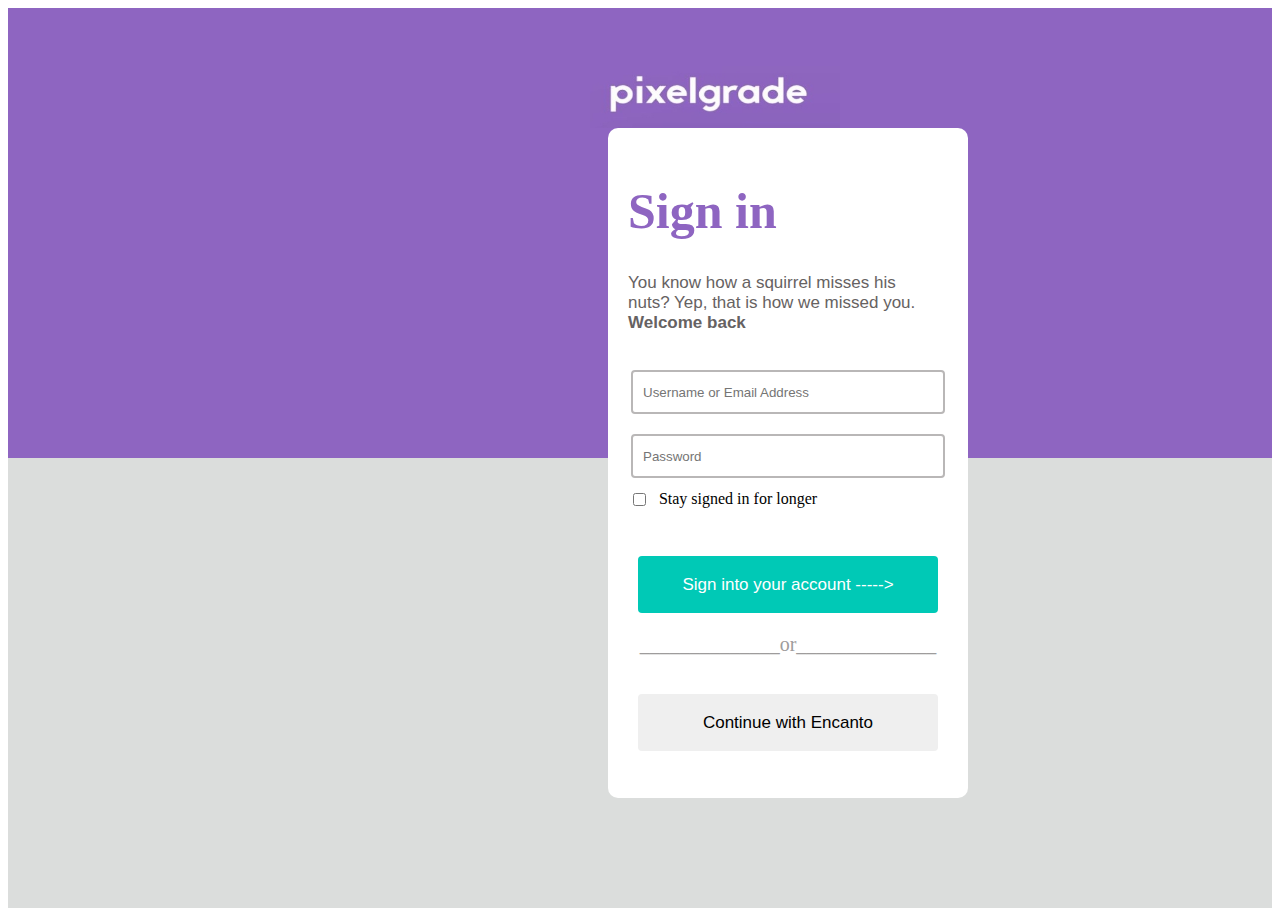
<file: index.html>
<!DOCTYPE html>
<html lang="en">
<head>
    <meta charset="UTF-8">
    <meta name="viewport" content="width=device-width, initial-scale=1.0">
    <title>pixelgrade</title>
    <link rel="stylesheet" href="pixelgrade.css">
</head>
<body>
    <div id="parent">
        <div id="top">
            <img src="pix img.jpg" alt="">
        </div>
        <div id="bottom"></div>
        <div id="form">
           <h1>Sign in</h1>
           <p id="p">You know how a squirrel misses his <br> nuts? Yep, that is how we missed you. <br> <strong>Welcome back</strong></p>
           <div id="omo">
             <input type="text" placeholder="Username or Email Address"><br>
             <input type="text" placeholder="Password"><br>
             <input type="checkbox"><div id="label"><label for="">Stay signed in for longer</label></div> <br>
             <input type="submit" value="Sign into your account ----->" id="blue">
             <p id="line">______________or______________</p>
             <input type="submit" value="Continue with Encanto" id="u">
           </div>

        </div>
    </div>
</body>
</html>
</file>
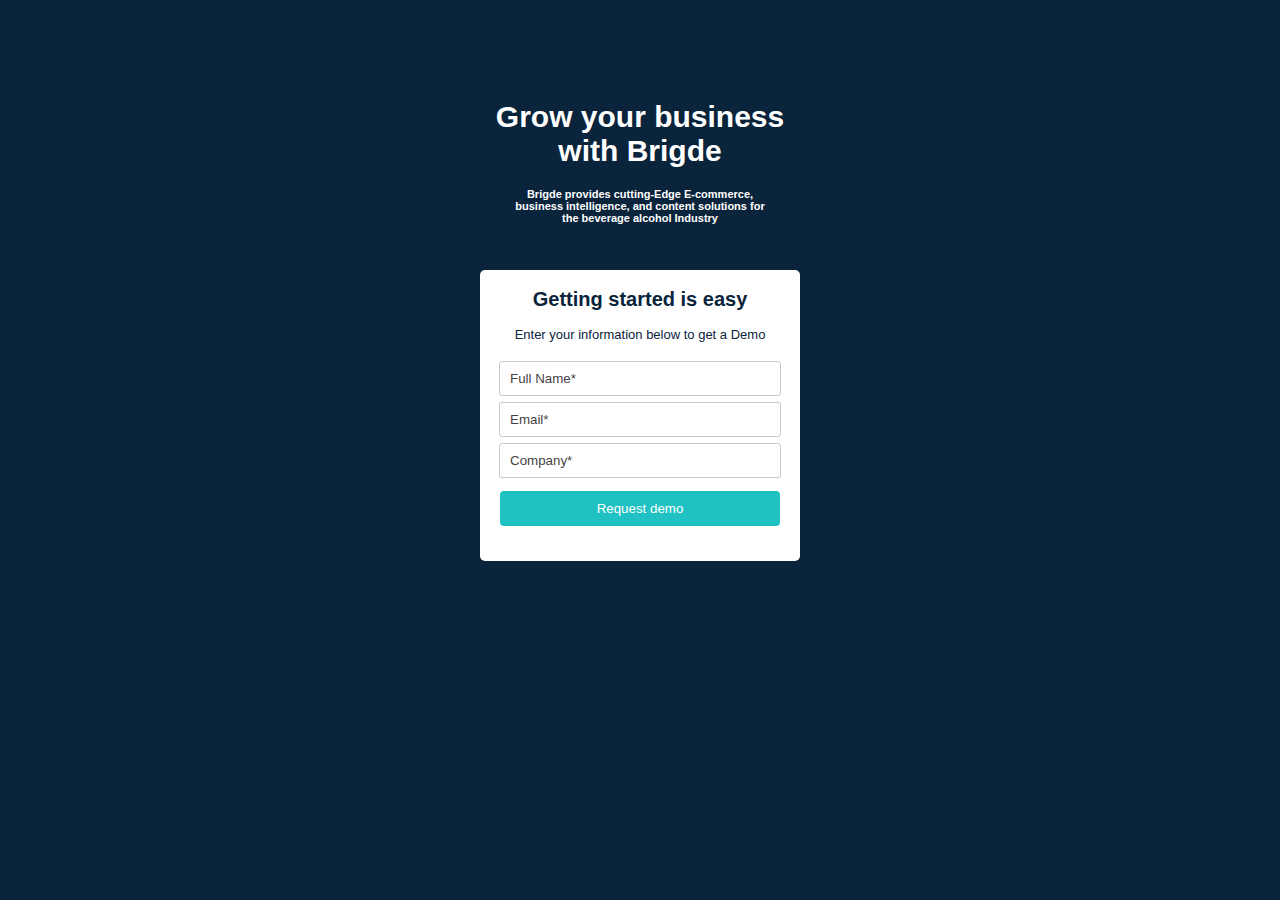
<file: Bridge.html>
<!DOCTYPE html>
<html lang="en">
<head>
    <meta charset="UTF-8">
    <meta name="viewport" content="width=device-width, initial-scale=1.0">
    <title>Bridge</title>
    <link rel="stylesheet" href="Bridge.css">
</head>
<body>
  <div id="man">  
   <h1 id="u">Grow your business <br> with Brigde</h1>
   <h5 id="p">Brigde provides cutting-Edge E-commerce,<br> 
        business intelligence, and content solutions for <br> the beverage
    alcohol Industry</h5>
  </div>

  <div id="wom">
    <form action="">
      <h2>Getting started is easy</h2>

      <p>Enter your information below to get a Demo</p>

        <input type="text" name="name" placeholder="Full Name*" id="fish">
        <input type="text" placeholder="Email*" id="fish">
        <input type="text" placeholder="Company*" id="fish">
        <input type="submit" value="Request demo" id="full">
    </form>
  </div>
</body>
</html>
</file>
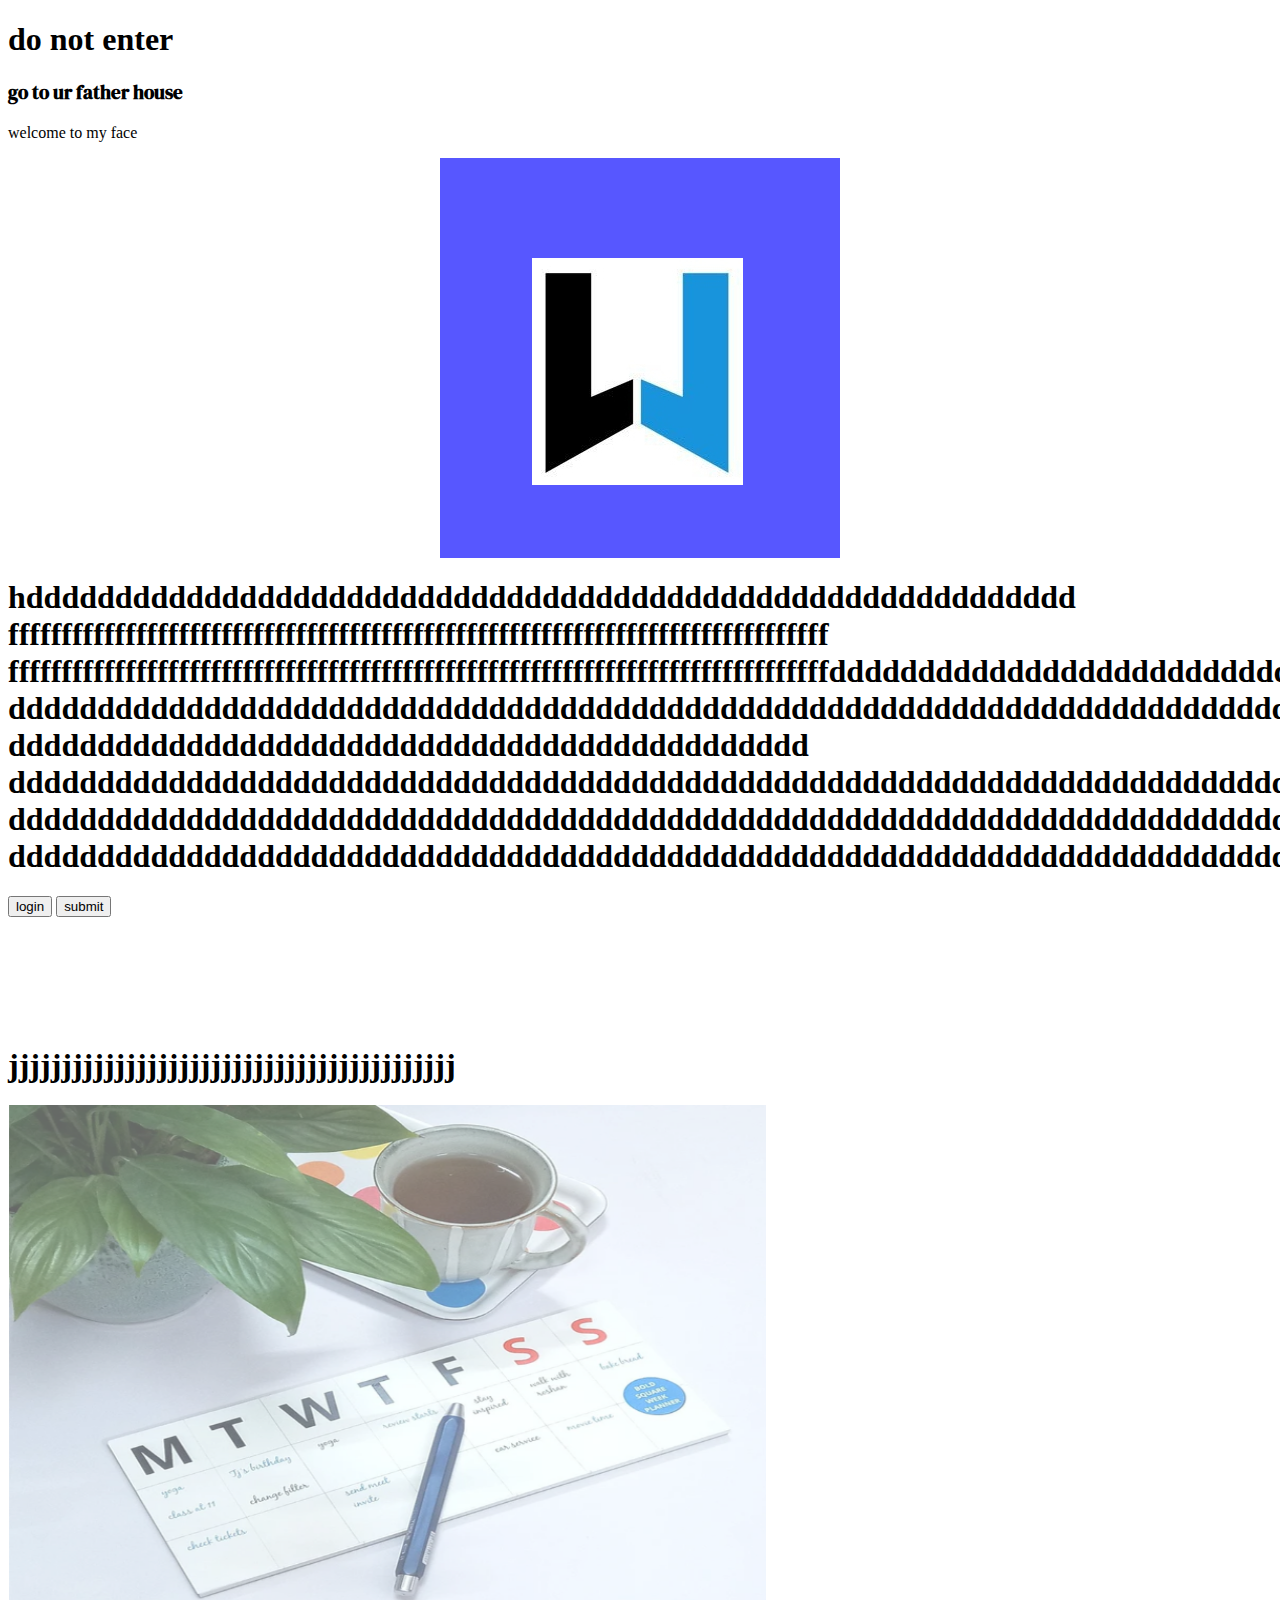
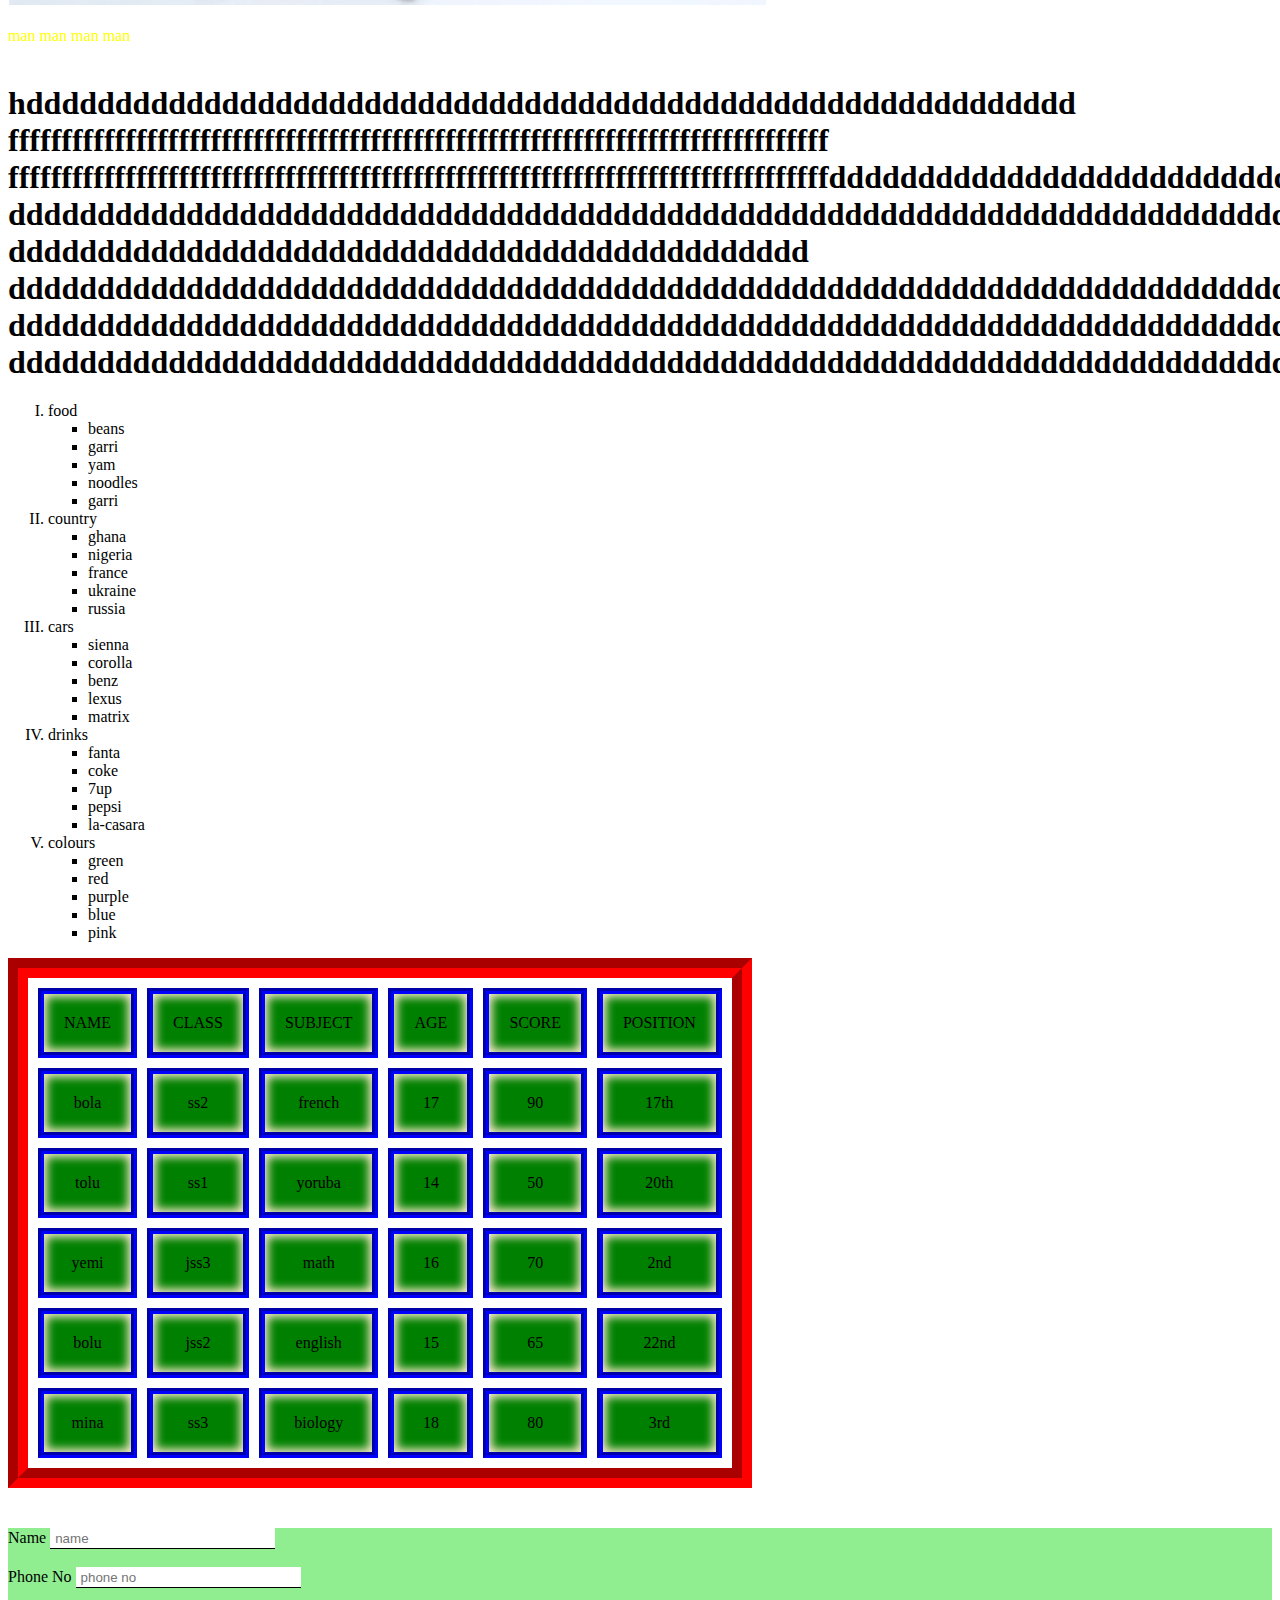
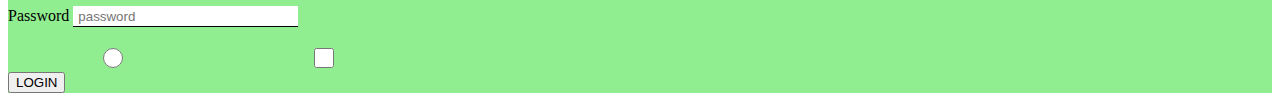
<file: css class.html>
<!DOCTYPE html>
<html lang="en">
<head>
    <meta charset="UTF-8">
    <meta name="viewport" content="width=device-width, initial-scale=1.0">
    <title>Document</title>
    <link rel="stylesheet" href="css class.css">
</head>
<body>
    <!DOCTYPE html>
<html lang="en">
<head>
    <meta charset="UTF-8">
    <meta name="viewport" content="width=device-width, initial-scale=1.0">
    <title>Document</title>
    <link rel="preconnect" href="https://fonts.googleapis.com">
    <link rel="preconnect" href="https://fonts.gstatic.com" crossorigin>
    <link href="https://fonts.googleapis.com/css2?family=Courier+Prime:wght@700&family=DM+Serif+Display:ital@1&family=Pixelify+Sans&display=swap" rel="stylesheet">
    <style>
       
    </style>
</head>
<body>
    <h1>do not enter</h1>
    <h3>go to ur father house</h3>
    <p>welcome to my face</p>
    <div ></div>

    <h1>hddddddddddddddddddddddddddddddddddddddddddddddddddddddddddd
        fffffffffffffffffffffffffffffffffffffffffffffffffffffffffffffffffffffffffffff
        fffffffffffffffffffffffffffffffffffffffffffffffffffffffffffffffffffffffffffffddddddddddddddddddddddddddddddddddddddddddd
        ddddddddddddddddddddddddddddddddddddddddddddddddddddddddddddddddddddddddddd
        ddddddddddddddddddddddddddddddddddddddddddddd
        ddddddddddddddddddddddddddddddddddddddddddddddddddddddddddddddddddddddddddddddddddddd
        ddddddddddddddddddddddddddddddddddddddddddddddddddddddddddddddddddddddddddddddddddddddddddddddddddddddddddddddddddddddddddddddddddddddddddddddddd
        dddddddddddddddddddddddddddddddddddddddddddddddddddddddddddddddddddddddddddddddddddddddddddddddddddddddddddddddddddddddddddddddddddddddddddddddddddddddddddddddddddddddddddddddddddddddddddddd
    </h6>
    <button>login</button>
    <button>submit</button>
    <br><br><br><br><br><br><br><h1>jjjjjjjjjjjjjjjjjjjjjjjjjjjjjjjjjjjjjjjjjj</h1>
    <img src="about us img.png" alt=""><br><br>
    <a href="">man</a>
    <a href="">man</a>
    <a href="">man</a>
    <a href="">man</a> <br> <br>


    <h1>hddddddddddddddddddddddddddddddddddddddddddddddddddddddddddd
        fffffffffffffffffffffffffffffffffffffffffffffffffffffffffffffffffffffffffffff
        fffffffffffffffffffffffffffffffffffffffffffffffffffffffffffffffffffffffffffffddddddddddddddddddddddddddddddddddddddddddd
        ddddddddddddddddddddddddddddddddddddddddddddddddddddddddddddddddddddddddddd
        ddddddddddddddddddddddddddddddddddddddddddddd
        ddddddddddddddddddddddddddddddddddddddddddddddddddddddddddddddddddddddddddddddddddddd
        ddddddddddddddddddddddddddddddddddddddddddddddddddddddddddddddddddddddddddddddddddddddddddddddddddddddddddddddddddddddddddddddddddddddddddddddddd
        dddddddddddddddddddddddddddddddddddddddddddddddddddddddddddddddddddddddddddddddddddddddddddddddddddddddddddddddddddddddddddddddddddddddddddddddddddddddddddddddddddddddddddddddddddddddddddddd
    </h6>
    


    <ul>
        <li>food
            <ol>
            <li>beans</li>
            <li>garri</li>
            <li>yam</li>
            <li>noodles</li>
            <li>garri</li>
            </ol>
        </li>
        <li>country
            <ol>
                <li>ghana</li>
                <li>nigeria</li>
                <li>france</li>
                <li>ukraine</li>
                <li>russia</li>
            </ol>
        </li>
        <li>cars
            <ol>
                <li>sienna</li>
                <li>corolla</li>
                <li>benz</li>
                <li>lexus</li>
                <li>matrix</li>
            </ol>
        </li>
        <li>drinks
            <ol>
                <li>fanta</li>
                <li>coke</li>
                <li>7up</li>
                <li>pepsi</li>
                <li>la-casara</li>
            </ol>
        </li>
        <li>colours
            <ol>
                <li>green</li>
                <li>red</li>
                <li>purple</li>
                <li>blue</li>
                <li>pink</li>
            </ol>
        </li>
    </ul>




    <table>
        <tr>
            <td>NAME</td>
            <td>CLASS</td>
            <td>SUBJECT</td>
            <td>AGE</td>
            <td>SCORE</td>
            <td>POSITION</td>
        </tr>
        <tr>
            <td>bola</td>
            <td>ss2</td>
            <td>french</td>
            <td>17</td>
            <td>90</td>
            <td>17th</td>
        </tr>
        <tr>
            <td>tolu</td>
            <td>ss1</td>
            <td>yoruba</td>
            <td>14</td>
            <td>50</td>
            <td>20th</td>
        </tr>
        <tr>
            <td>yemi</td>
            <td>jss3</td>
            <td>math</td>
            <td>16</td>
            <td>70</td>
            <td>2nd</td>
        </tr>
        <tr>
            <td>bolu</td>
            <td>jss2</td>
            <td>english</td>
            <td>15</td>
            <td>65</td>
            <td>22nd</td>
        </tr>
        <tr>
            <td>mina</td>
            <td>ss3</td>
            <td>biology</td>
            <td>18</td>
            <td>80</td>
            <td>3rd</td>
        </tr>
      
    </table>




        <form action="">
            <label for="">Name</label>
            <input type="name" placeholder="name"><br><br>
            <label for="">Phone No</label>
            <input type="number" placeholder="phone no"><br><br>
            <label for="">Password</label>
            <input type="password" placeholder="password"><BR></BR>
            <input type="radio">
            <input type="checkbox"><br>
            <button>LOGIN</button>

        </form>




   
</body>
</html>
    
</body>
</html>
</file>
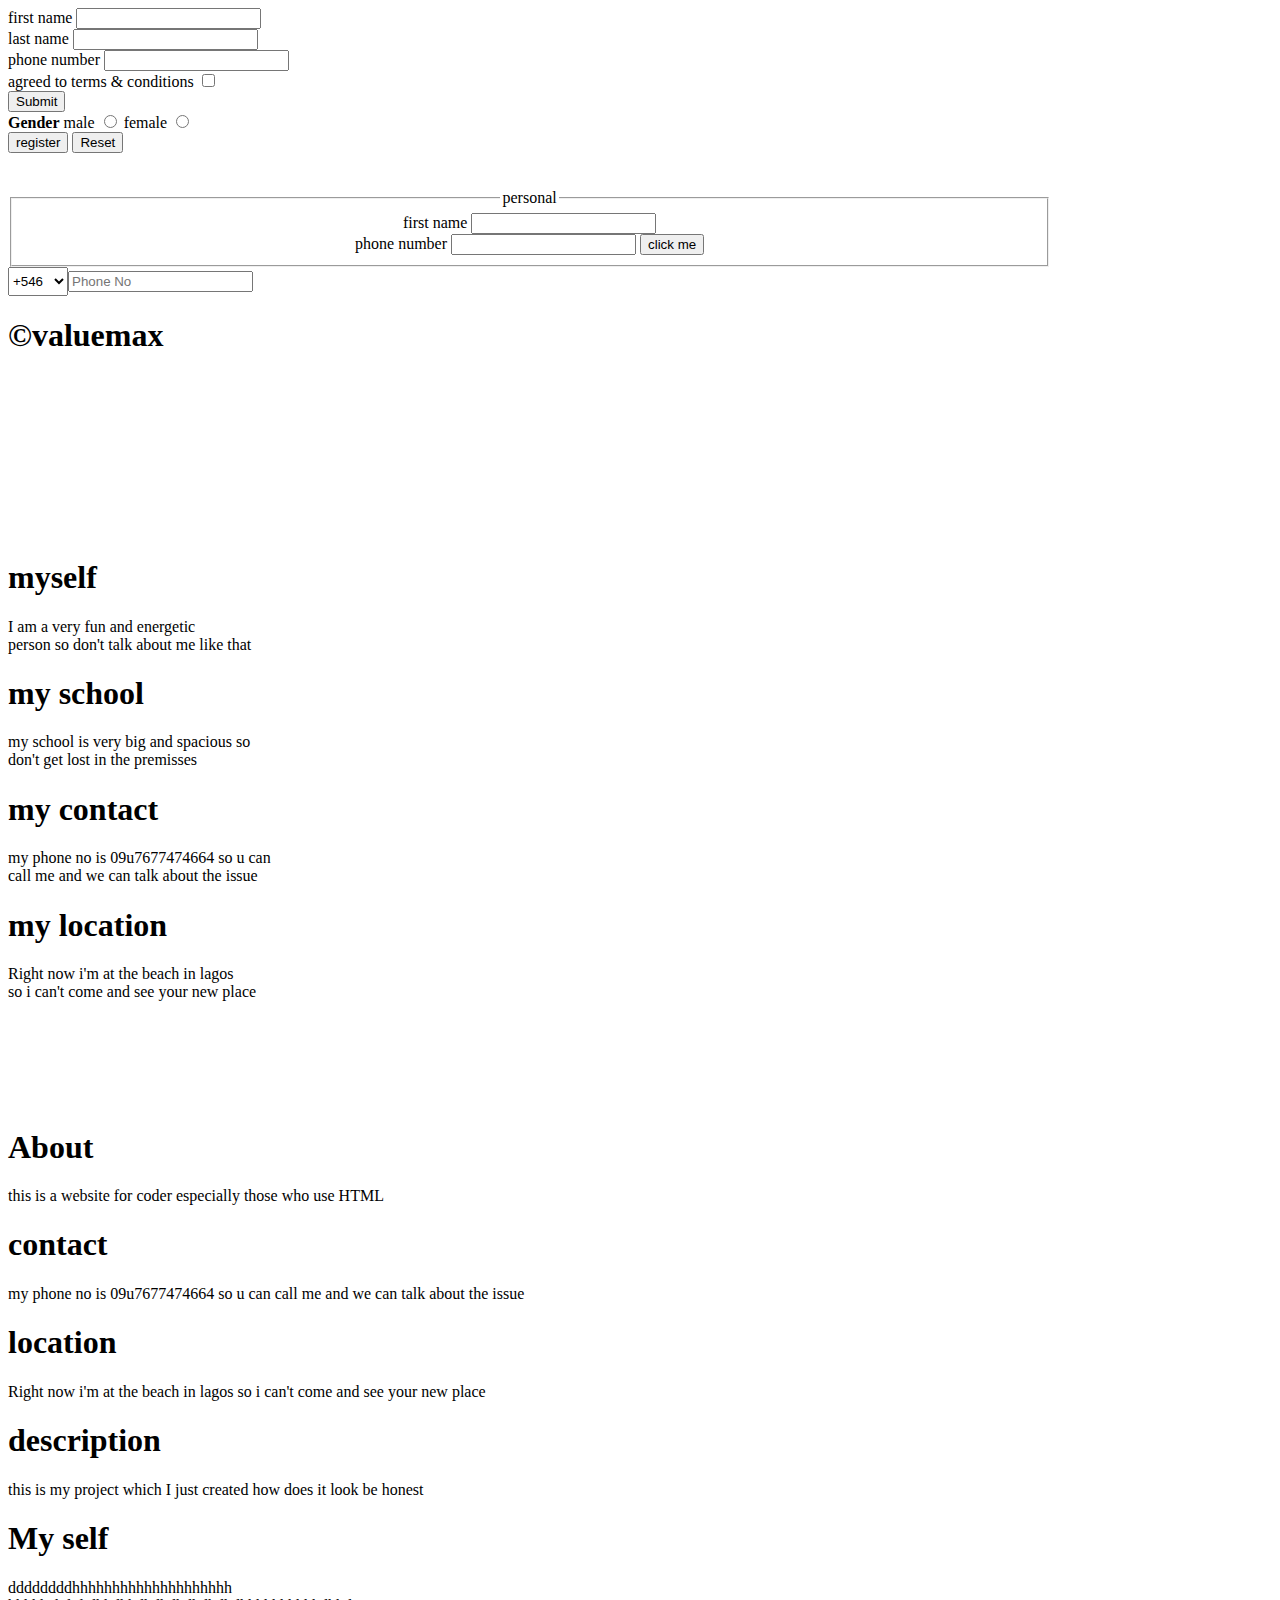
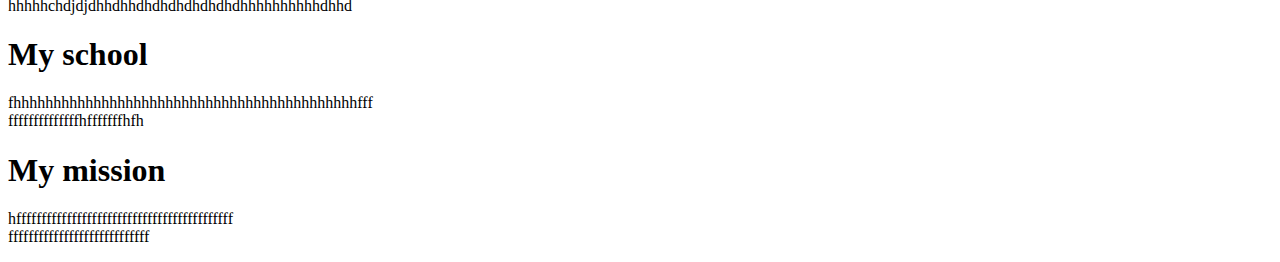
<file: form.html>
<!DOCTYPE html>
<html lang="en">
<head>
    <meta charset="UTF-8">
    <meta name="viewport" content="width=device-width, initial-scale=1.0">
    <link rel="stylesheet" href="form.css">
    <title>Document</title>
    <link href="https://cdn.jsdelivr.net/npm/bootstrap@5.1.3/dist/css/bootstrap.min.css" rel="stylesheet" integrity="sha384-1BmE4kWBq78iYhFldvKuhfTAU6auU8tT94WrHftjDbrCEXSU1oBoqyl2QvZ6jIW3" crossorigin="anonymous">
    <script src="https://cdn.jsdelivr.net/npm/bootstrap@5.1.3/dist/js/bootstrap.bundle.min.js" integrity="sha384-ka7Sk0Gln4gmtz2MlQnikT1wXgYsOg+OMhuP+IlRH9sENBO0LRn5q+8nbTov4+1p" crossorigin="anonymous"></script>
   
</head>
<body>
  <form action="">
    <label for="name">first name</label>
    <input type="text" id="">
   <br> <label for="name">last name</label>
    <input type="text">
   <br> <label for="number">phone number</label>
    <input type="number">
   <br> <label for="name">agreed to terms & conditions</label>
    <input type="checkbox">
  <br> <input type="submit">


    <br><label for=""><strong>Gender</strong></label>
    <label for="">male</label>
    <input type="radio" name="Gender">
    <label for="">female</label>
    <input type="radio" name="Gender">
    
    <br><input type="submit" value="register">
    <input type="reset">



  </form>

  <br><br><form action="" id="man">
    <fieldset>
      <legend id="foul">personal</legend>
      <label for="">first name</label>
      <input type="text">
      <br><label for="">phone number</label>
      <input type="text">
      <button type="btn btn-Danger">click me</button>
    </fieldset>
  </form>

  <form action="" id="goat">
   
    <select name="cars" id="ui">
      <option selected value="">+546</option>
      <option value="">+34</option>
      <option value="">+456</option>
      <option value="">+678</option>
      <option value="">+5765</option>
      <option value="">+234</option>
      <option value="">+45</option>
      <option value="">+56</option>
      <option value="">+56</option>

    </select><input type="text" placeholder="Phone No" >
  </form>
  <h1>&copy;valuemax</h1><br><br><br><br><br><br><br><br><br>

  <style>
    #ui{
      height: 29.2px;
      margin-right: 0px;
      border-radius: 5p;
    }

  </style>




  <div class="container-fluid">
    <div class="row">
      <div class="col-lg-3">
        <h1>myself</h1>
        <p>I am a very fun and energetic <br> 
          person so don't talk about me like that</p>
       
      </div>
      <div class="col-lg-3">
        <h1>my school</h1>
        <p>my school is very big and spacious so <br>
          don't get lost in the premisses</p>

      </div>
      <div class="col-lg-3">
        <h1>my contact</h1>
        <p>my phone no is 09u7677474664 so u can <br>
          call me and we can talk about the issue</p>
      </div>
      <div class="col-lg-3">
        <h1>my location</h1>
        <p>Right now i'm at the beach in lagos <br>
           so i can't come and see your new place</p>
      </div>
    </div>
  </div><br><br><br><br><br>

  <div class="container">
    <div class="row">
      <div class="col-lg-5">
        <h1>About</h1>
        <p>this is a website for coder especially 
           those who use HTML</p>
      </div>
      <div class="col-lg-2">
        <h1>contact</h1>
        <p>my phone no is 09u7677474664 so u can 
          call me and we can talk about the issue</p>
      </div>
      <div class="col-lg-3">
        <h1>location</h1>
        <p>Right now i'm at the beach in lagos 
          so i can't come and see your new place</p>
      </div>
      <div class="col-lg-2">
        <h1>description</h1>
        <p>this is my project which I just created how does 
           it look be honest</p>

      </div>
    </div>
  </div>

  <div class="container">
    <div class="row">
      <div class="col-lg-4">
        <h1>My self</h1>
        <p>ddddddddhhhhhhhhhhhhhhhhhhhh <br>
          hhhhhchdjdjdhhdhhdhdhdhdhdhdhdhhhhhhhhhhdhhd</p>
      </div>
      <div class="col-lg-4">
        <h1>My school</h1>
        <p>fhhhhhhhhhhhhhhhhhhhhhhhhhhhhhhhhhhhhhhhhhhhfff <br>
          ffffffffffffffhfffffffhfh</p>
      </div>
      <div class="col-lg-4">
        <h1>My mission</h1>
        <p>hfffffffffffffffffffffffffffffffffffffffffff <br>
          ffffffffffffffffffffffffffff</p>
      </div>
    </div>
  </div>




  
  
  
  
  <script src="https://cdn.jsdelivr.net/npm/@popperjs/core@2.10.2/dist/umd/popper.min.js" integrity="sha384-7+zCNj/IqJ95wo16oMtfsKbZ9ccEh31eOz1HGyDuCQ6wgnyJNSYdrPa03rtR1zdB" crossorigin="anonymous"></script>
<script src="https://cdn.jsdelivr.net/npm/bootstrap@5.1.3/dist/js/bootstrap.min.js" integrity="sha384-QJHtvGhmr9XOIpI6YVutG+2QOK9T+ZnN4kzFN1RtK3zEFEIsxhlmWl5/YESvpZ13" crossorigin="anonymous"></script>
</body>

</html>
</file>
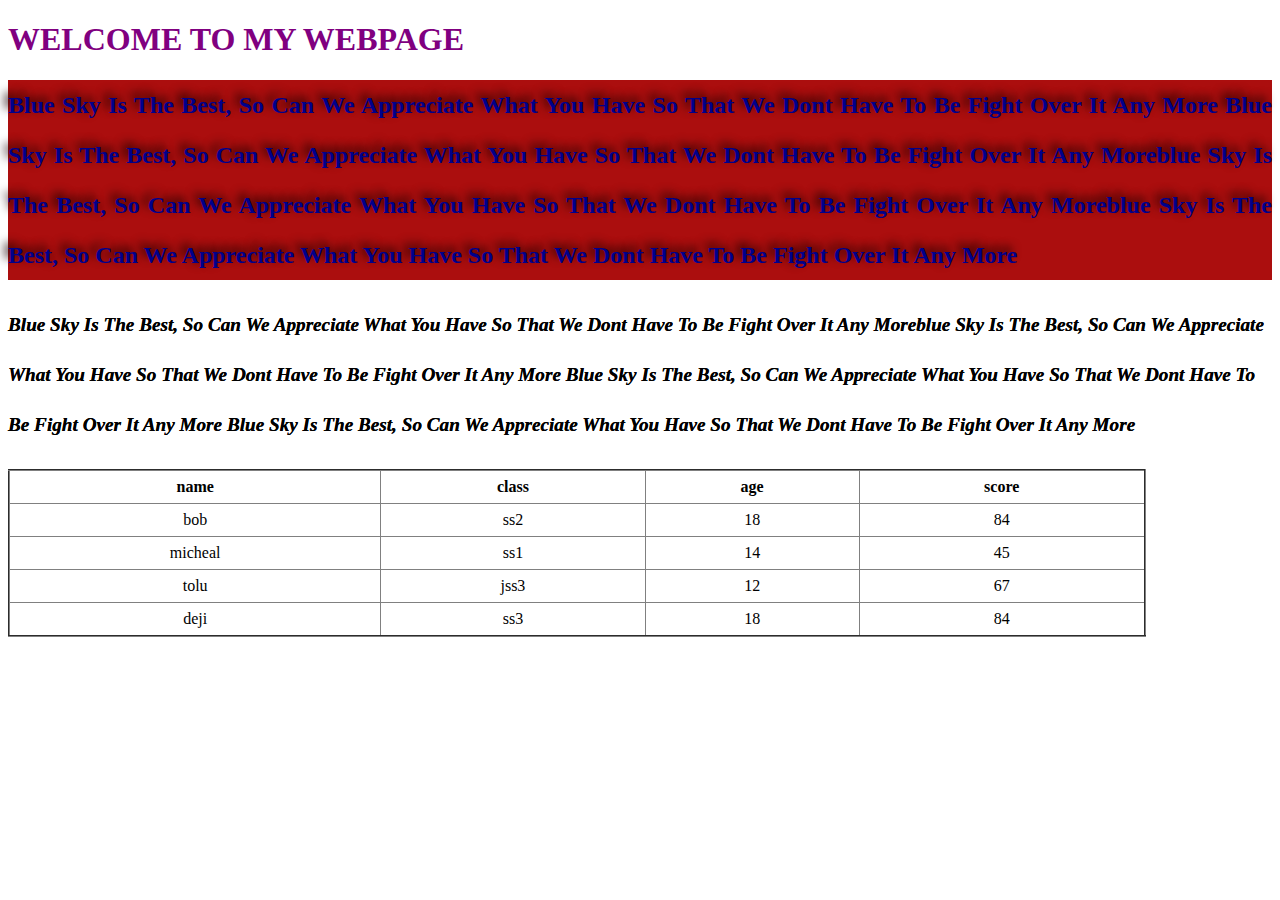
<file: start.html>
<!DOCTYPE html>
<html lang="en">
<head>
    <meta charset="UTF-8">
    <meta name="viewport" content="width=device-width, initial-scale=1.0">
    <title>windex</title>
    <link rel="stylesheet" href="styles.css">

</head>

<body >

    <h1 style="color: purple; ">welcome to my webpage</h1>
    <h2>blue sky is the best, so can we appreciate what you have so that we dont have to be fight over it any more blue sky is the best, so can we appreciate what you have so that we dont have to be fight over it any moreblue sky is the best, so can we appreciate what you have so that we dont have to be fight over it any moreblue sky is the best, so can we appreciate what you have so that we dont have to be fight over it any more 

    </h2>
    <p>blue sky is the best, so can we appreciate what you have so that we dont have to be fight over it any moreblue sky is the best, so can we appreciate what you have so that we dont have to be fight over it any more
        blue sky is the best, so can we appreciate what you have so that we dont have to be fight over it any more
        blue sky is the best, so can we appreciate what you have so that we dont have to be fight over it any more
    </p>

    <table border="2" cellpadding="7" cellspacing="5">
        <tr>
            <th>name</td>
            <th>class</td>
            <th>age</th>
            <th>score</th>
        </tr>
        <tr>
            <td>bob</td>
            <td>ss2</td>
            <td>18</td>
            <td>84</td>
        </tr>
        <tr>
            <td>micheal</td>
            <td>ss1</td>
            <td>14</td>
            <td>45</td>
        </tr>
        <tr>
            <td>tolu</td>
            <td>jss3</td>
            <td>12</td>
            <td>67</td>
        </tr>
        <tr>
            <td>deji</td>
            <td>ss3</td>
            <td>18</td>
            <td>84</td>
        </tr>
    </table>
</body>
</file>
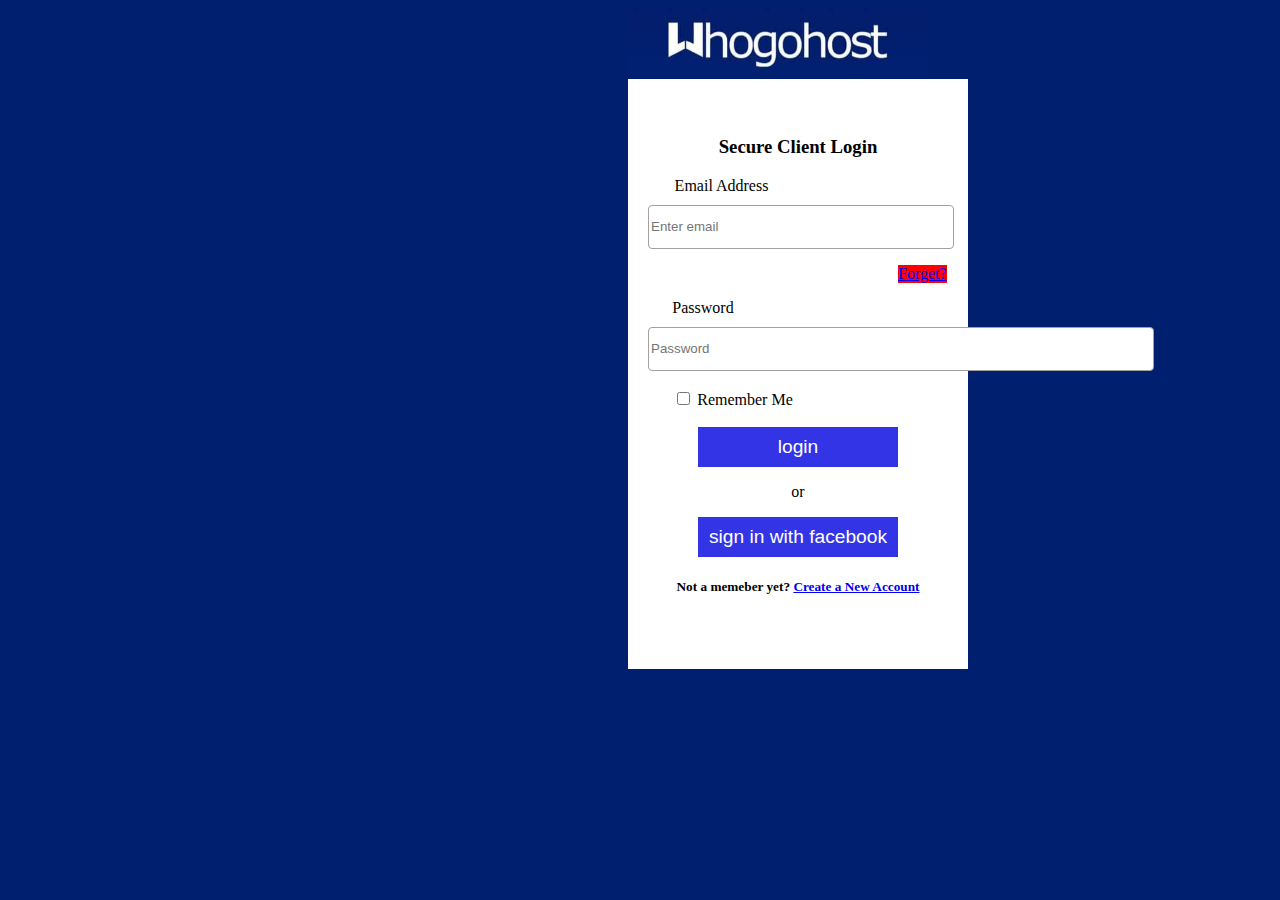
<file: Whogohost.html>
<!DOCTYPE html>
<html lang="en">
<head>
    <meta charset="UTF-8">
    <meta name="viewport" content="width=device-width, initial-scale=1.0">
    <title>whogohost</title>
    <link rel="stylesheet" href="Whogohost.css">
</head>
<body>
   <div id="cow"> <img src="img.23.jpg" alt=""></div>
    
    <div id="meat">
       <br> <h3>Secure Client Login </h3>

        <form action="">
            <label for="" id="fee">Email Address</label>
            <input type="text" id="man" placeholder="Enter email">
           <p id="wee"><a href="#">Forget?</a></p>
           
          
           <label for="" id="foe">Password</label>
           <input type="text" id="mai" placeholder="Password">
         <br><br> <input type="checkbox" class="man">
         <label for="" id="yes">Remember Me</label>
          <br> <br> <input type="submit" name="login" value="login" id="woe">

          <p> or</p>
          <input type="submit" name="" value="sign in with facebook" id="woo">

          <h5>Not a memeber yet? <a href="#">Create a New Account</a></h5>


        </form>
    </div>

    
</body>
</html>
</file>
<file: pixelgrade.css>
#top{
    background: rgba(142, 101, 193, 255);
    margin: 0px 0px 0px 0px;
    width: 100%;
    height: 450px;
}
img{
    width: 250px;
    height: 75px;
    margin: 45px 0px 0px 582px;
    border: none;
}
#bottom{
    background: rgba(219, 221, 220, 255);
    margin: 0px 0px 0px 0px;
    width: 100%;
    height: 450px;
}
#form{
    /* margin: 0px 0px 100px 0px ; */
    height: 630px;
    width: 320px;
    background: white;
    position: absolute;
    top: 120px;
    left: 600px;
    padding: 20px 20px ;
    border-radius: 10px;
}
#parent{
    position: relative;
}
#omo{
    text-align: center;

}
h1{
    font-size: 50px;
    color: rgba(142, 101, 193, 255);
    font-family: Cambria, Cochin, Georgia, Times, 'Times New Roman', serif;

}
#p{
    font-size: 17px;
    font-family: 'Lucida Sans', 'Lucida Sans Regular', 'Lucida Grande', 'Lucida Sans Unicode', Geneva, Verdana, sans-serif;
    color: rgb(102, 98, 98);
   

}
#line{
    font-size: 20px;
    color: rgb(158, 156, 156);
}
input[type="text"]{
    width: 300px;
    height: 40px;
    margin: 20px 0px 0px 0px;
    border-radius: 4px;
    border: 2px solid rgb(185, 183, 183);
    padding: 0px 0px 0px 10px ;
    outline-color: rgba(142, 101, 193, 255);
    


}
input[type="checkbox"]{
    margin: 15px 0px 0px 0px;
    position: absolute;
    right: 322px;
    accent-color: blue;
    

}


#blue{
    margin: 30px 0px 0px 0px;
    width: 300px;
    height: 57px;
    color: white;
    background: rgba(0, 201, 182, 255);
    border: none;
    font-size: 17px;
    border-radius: 4px;
}
#u{
    width: 300px;
    height: 57px;
    border: none;
    font-weight: px;
    border-radius: 4px;
    font-size: 17px;
    margin: 18px 0px 0px 0px;

}
#label{
    margin: 12px 100px 0px 0px;
}
</file>
<file: Bridge.css>
h1{
    text-align: center;
    color: white;
}
h5{
    text-align: center;
    color: white;
}
#man{
    margin: 0px auto;
    margin-top: 100px;
    text-align: center;
    /* background: red; */
    width: 300px;
    height: 170px;
    background: rgb(10, 36, 60, 255);

}
#wom{
    margin: 0px auto;
    text-align: center;
    background: white;
    width: 300px;
    height: 270px;
    padding: 1px 10px 20px 10px;
    border-radius: 5px;

}
body{
    background:rgba(10, 36, 60, 255);
}
#fish{
    border: none;

    width: 270px;
   border: 1px solid rgb(209, 198, 198);
   border-radius: 3px;
   margin: 6px 0px 0px 0px;

    padding: 9px 0px 9px 10px;
    outline-color: grey;
}
#full{
    width: 280px;
    border: none;
    background: rgba(32, 193, 194, 255);
    padding: 10px 0px 10px 0px;
    margin: 13px 0px 0px 0px;
    border-radius: 4px;
    color: white;
    
}
h2{
    color: rgba(10, 36, 60, 255);
    font-size: 20px;
}
p{
    color: rgba(10, 36, 60, 255);
    font-family: 'Lucida Sans', 'Lucida Sans Regular', 'Lucida Grande', 'Lucida Sans Unicode', Geneva, Verdana, sans-serif;
    font-size: 13px;
}
body{
    font-family: 'Lucida Sans', 'Lucida Sans Regular', 'Lucida Grande', 'Lucida Sans Unicode', Geneva, Verdana, sans-serif;
}
#u{
    font-family: 'Lucida Sans', 'Lucida Sans Regular', 'Lucida Grande', 'Lucida Sans Unicode', Geneva, Verdana, sans-serif;
    font-size: 30px;
}
#p{
    font-size: 11px;
}
::placeholder{
    color: rgb(70, 68, 68);
}
</file>
<file: css class.css>
/* button{
    /* border: 10px solid blue; */
    /* border-top:10px groove blue;
    border-right: 10px inset green;
    border-bottom: 10px solid purple;
    border-left: 10px outset red;
    width: 100px; */
    padding: 20px 50px;
    margin: 0px 20px;
    box-shadow: inset -10px 30px 20px black;
    border: none;
    border-radius: ;
    background: grey;

} */
h1{
    font-family: 'Pixelify Sans', sans-serif;
}
h3{
    font-family: 'DM Serif Display', serif;
}
div{
    font-family:  'Courier Prime', monospace;
    background: rgba(0, 0, 255, 0.66);
    width: 400px;
    height: 400px;
    background-image: url(img.22.jpg);
    background-repeat: no-repeat;
    background-position: 92px 100px;
    background-attachment: relative
    ;
    margin: 0px auto;
    border-radius: 70px 0px 0px 70px00000000006366;
}
img{
    width: 60%;
    height: 500px;
    opacity: 0.6;
}
a{
    text-decoration: none;
}
a:link{
    color: blue;
}
a:active{
    color: red;
}
a:hover{
    color: green;
}
a:visited{
    color: yellow;
}
ul{
    list-style-type: upper-roman;
}
ol{
    list-style-type: square;
    
}
table{
    border: 20px groove red;
    border-collapse: no-collapse;
    border-spacing: 10px;

}
tr{

}
td{
    border: 6px groove blue;
    padding: 20px;
    text-align: center;
    background: green;
    box-shadow: inset 0px 0px 10px 3px blanchedalmond;

}
form{
    background: lightgreen;
    margin-top: 40px;
}
input{
    height: 20px;
    width: 200px;
    padding: 0px 20px 0px 5px;
    outline: none;
    border: none;

}
input:focus{
    border: 1px solid red;
    background-color: blue;
}
input[type="name"]{
    border-bottom: 1px solid black;
}
input[type="number"]{
    border-bottom: 1px solid black;
}
input[type="password"]{
    border-bottom: 1px solid black;
}
input[type="radio"]{
   accent-color: green;
}
input[type="checkbox"]{
    accent-color: green;
}
</file>
<file: form.css>
form{
    
}
fieldset{
    width: 80%;
    text-align: center;
    
}
#man9*++++++++++++++++++++++++1{
    
}
</file>
<file: styles.css>
h2{
    color: darkblue;
    
    line-height: 50px;
    text-align: justify;
    text-transform: capitalize;
    word-spacing: 0px;
    text-indent: 0px;
    text-shadow: -5px -5px 10px rgb(29, 1, 1);
    background-color: rgb(171, 14, 14)

}

h1{
    text-transform: uppercase;
    text-decoration: none;
    font-family: Cambria, serif

}

p{
    font-size: larger;
    text-decoration: none;
    font-weight: 700;
    font-family: Cambria, serif;
    font-style: italic;
    text-shadow:0px 0px 0px  ;
    line-height: 50px;
    text-transform: capitalize;
    /* do not change */
}
table{
    border-collapse: collapse;
    text-align: center;
    width: 90%;
    /* background: rgb(204, 10, 10);
    border-color: rgb(0, 0, 0);
} */
</file>
<file: Whogohost.css>
body{
    background-color: rgba(0, 31, 111, 255);
    font-family: Georgia, serif;
    fo
}
img{
    width: 300px;

    
}
#wee{
    margin-left: 250px;
    width: fit-content;
    background: red;
}
#yes{
    margin-right: 130px;
}
#meat{
    background-color: white;
    width: 300px;
    height: 550px;
    margin-left: 620px;
    padding: 20px;
    /* margin-bottom: 500px; */
}
#cow{
    margin-left: 620px;
}
#fee{
    margin-right: 153px;
}
#foe{
    margin-right: 190px;
    
}
#woe{
    background: rgb(52, 52, 231);
    color: white;
    border: none;
    width: 200px;
    height: 40px;
    text-align: center;
    font-size: larger;
}
#woo{
    background: rgb(52, 52, 231);
    color: white;
    border: none;
    width: 200px;
    height: 40px;
    text-align: center;
    font-size: larger;
}

form{
    text-align: center;
}
h3{
    text-align: center;
}
#man{
    width: 300px;
    height: 40px;
    margin: 10px 0px 0px 0px;
    border-radius: 4px;
    border: 1px solid rgb(162, 160, 160);

}
#mai{
    width: 300px;
    height: 40px;
    margin: 10px 0px 0px 0px;
    border-radius: 4px;
    border: 1px solid rgb(162, 160, 160);
    
h3{
    font-size: 25px;
}
a{
    text-decoration: none;
}
/* /* a{
    text-decoration: none;

} */
p{
    /* text-align: justify; */
}
/* div{ */
    width: 500px;
    
}
/* #yes{
    font-size;
} */ */
</file>
